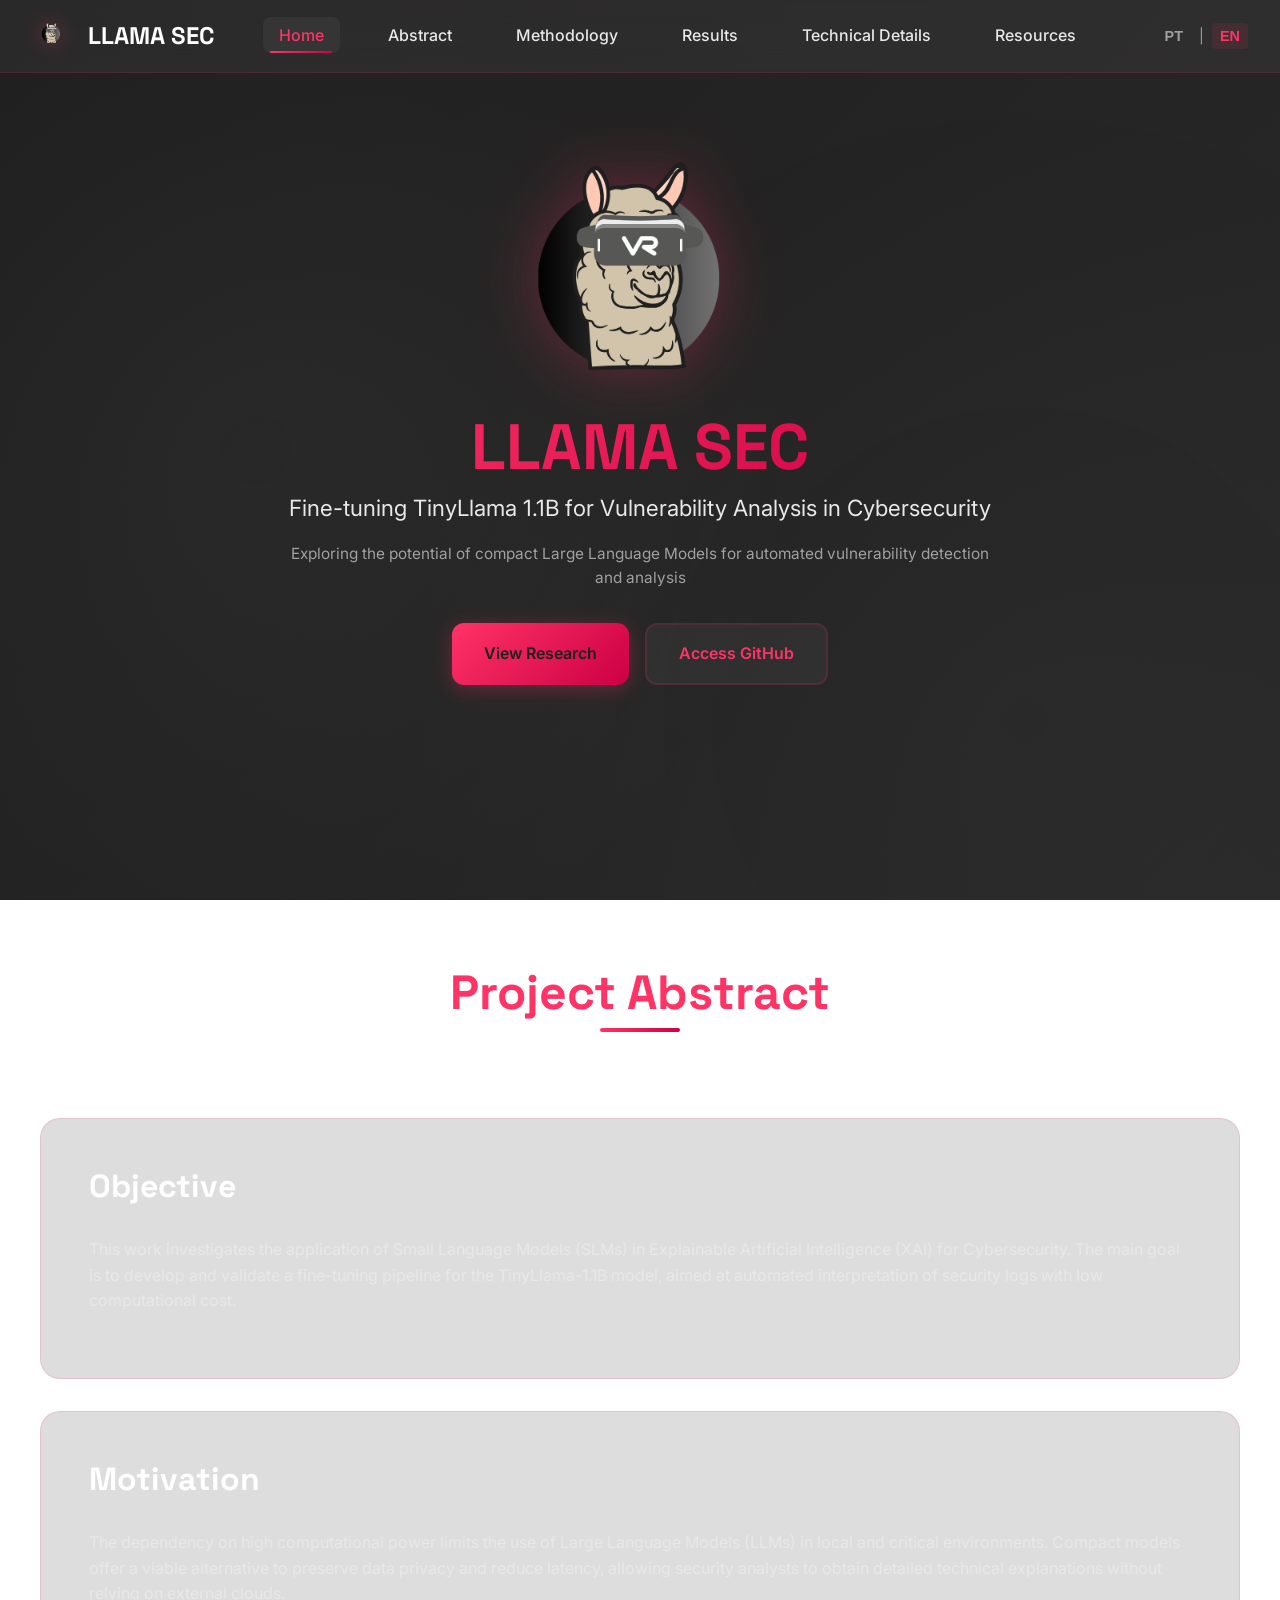
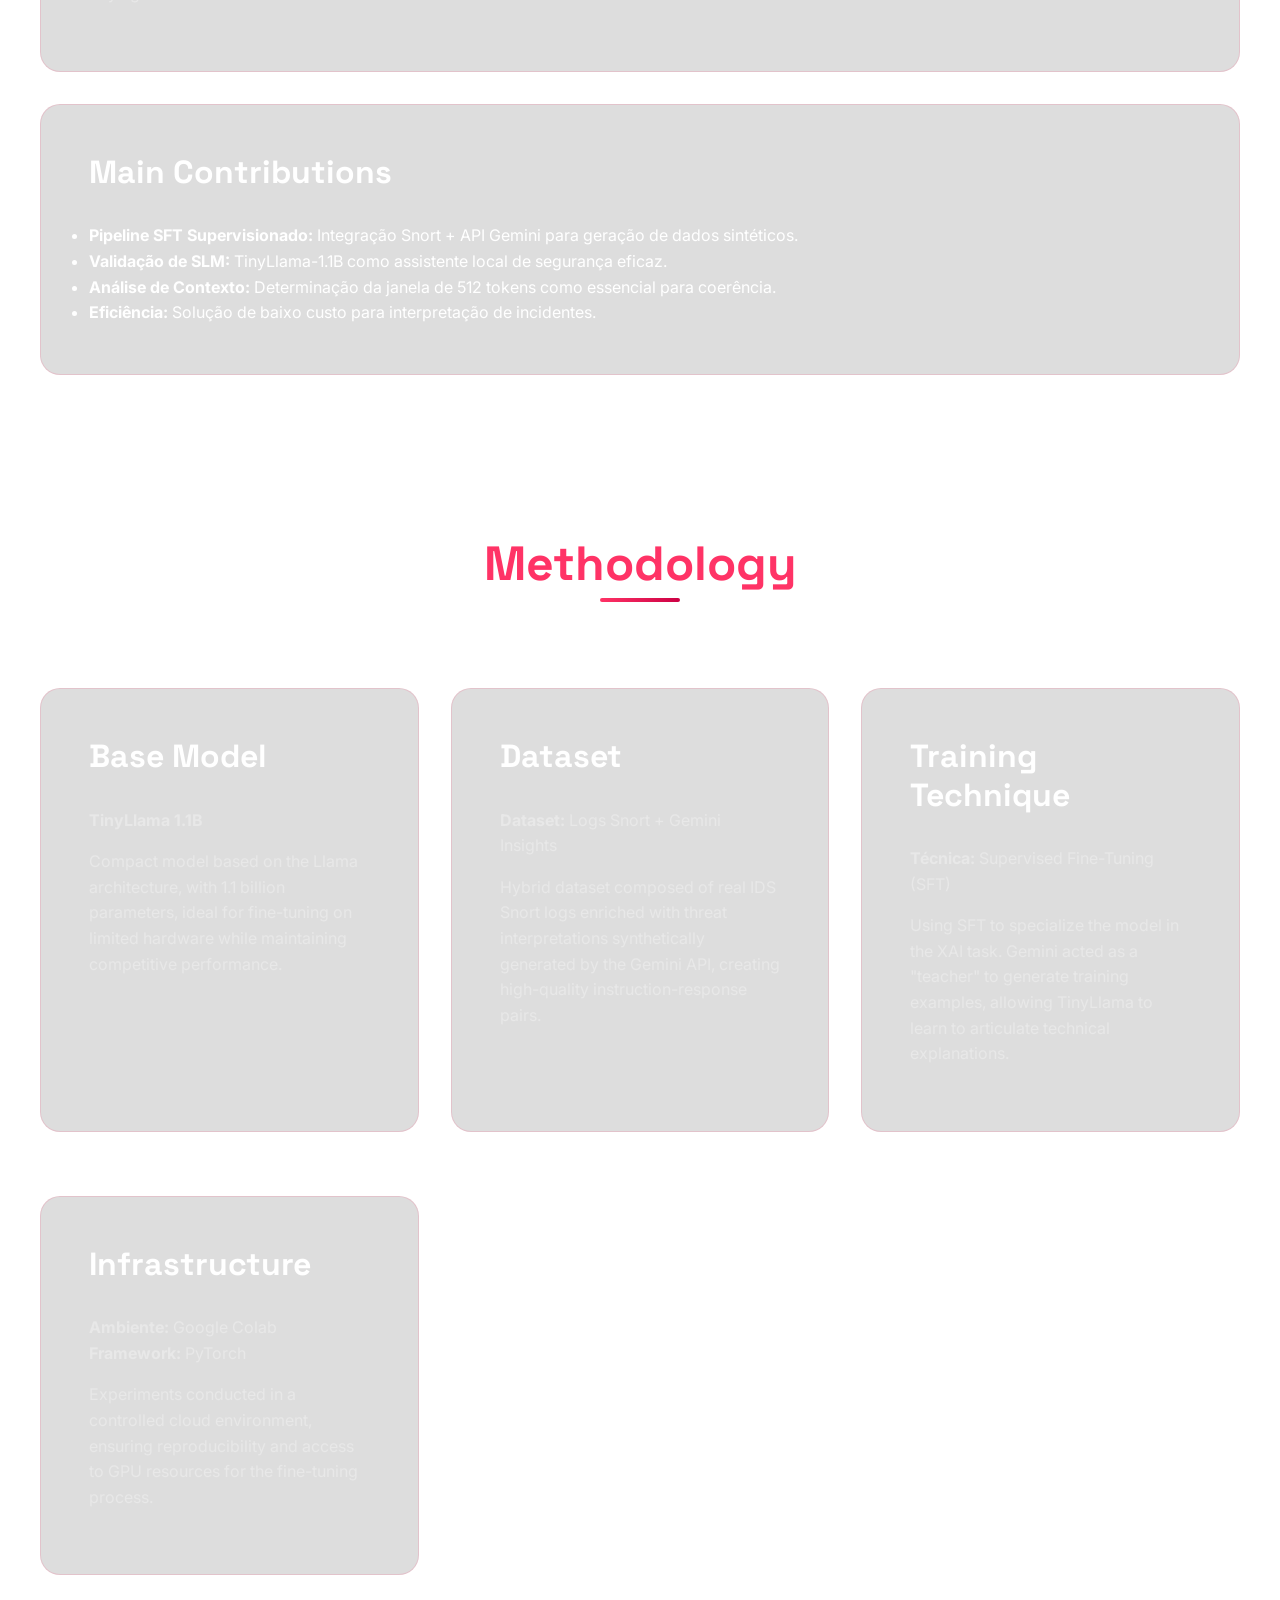
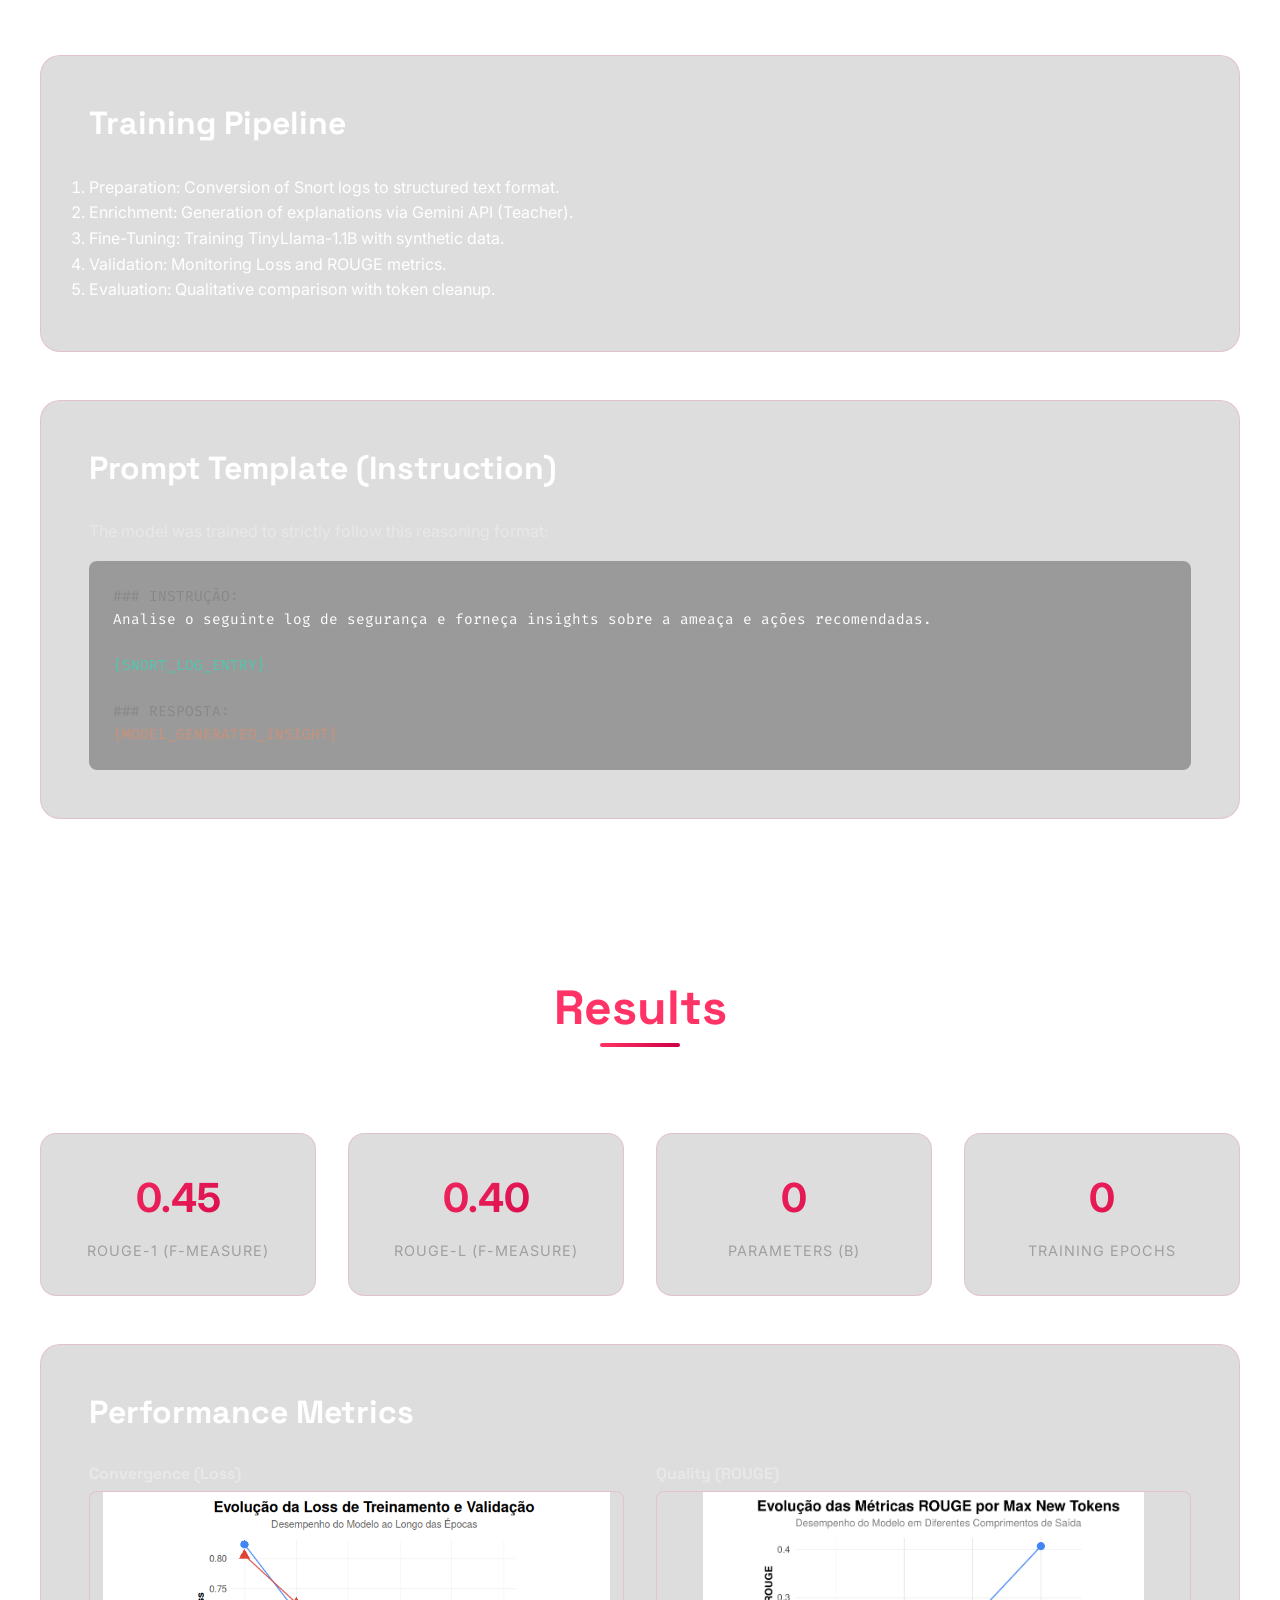
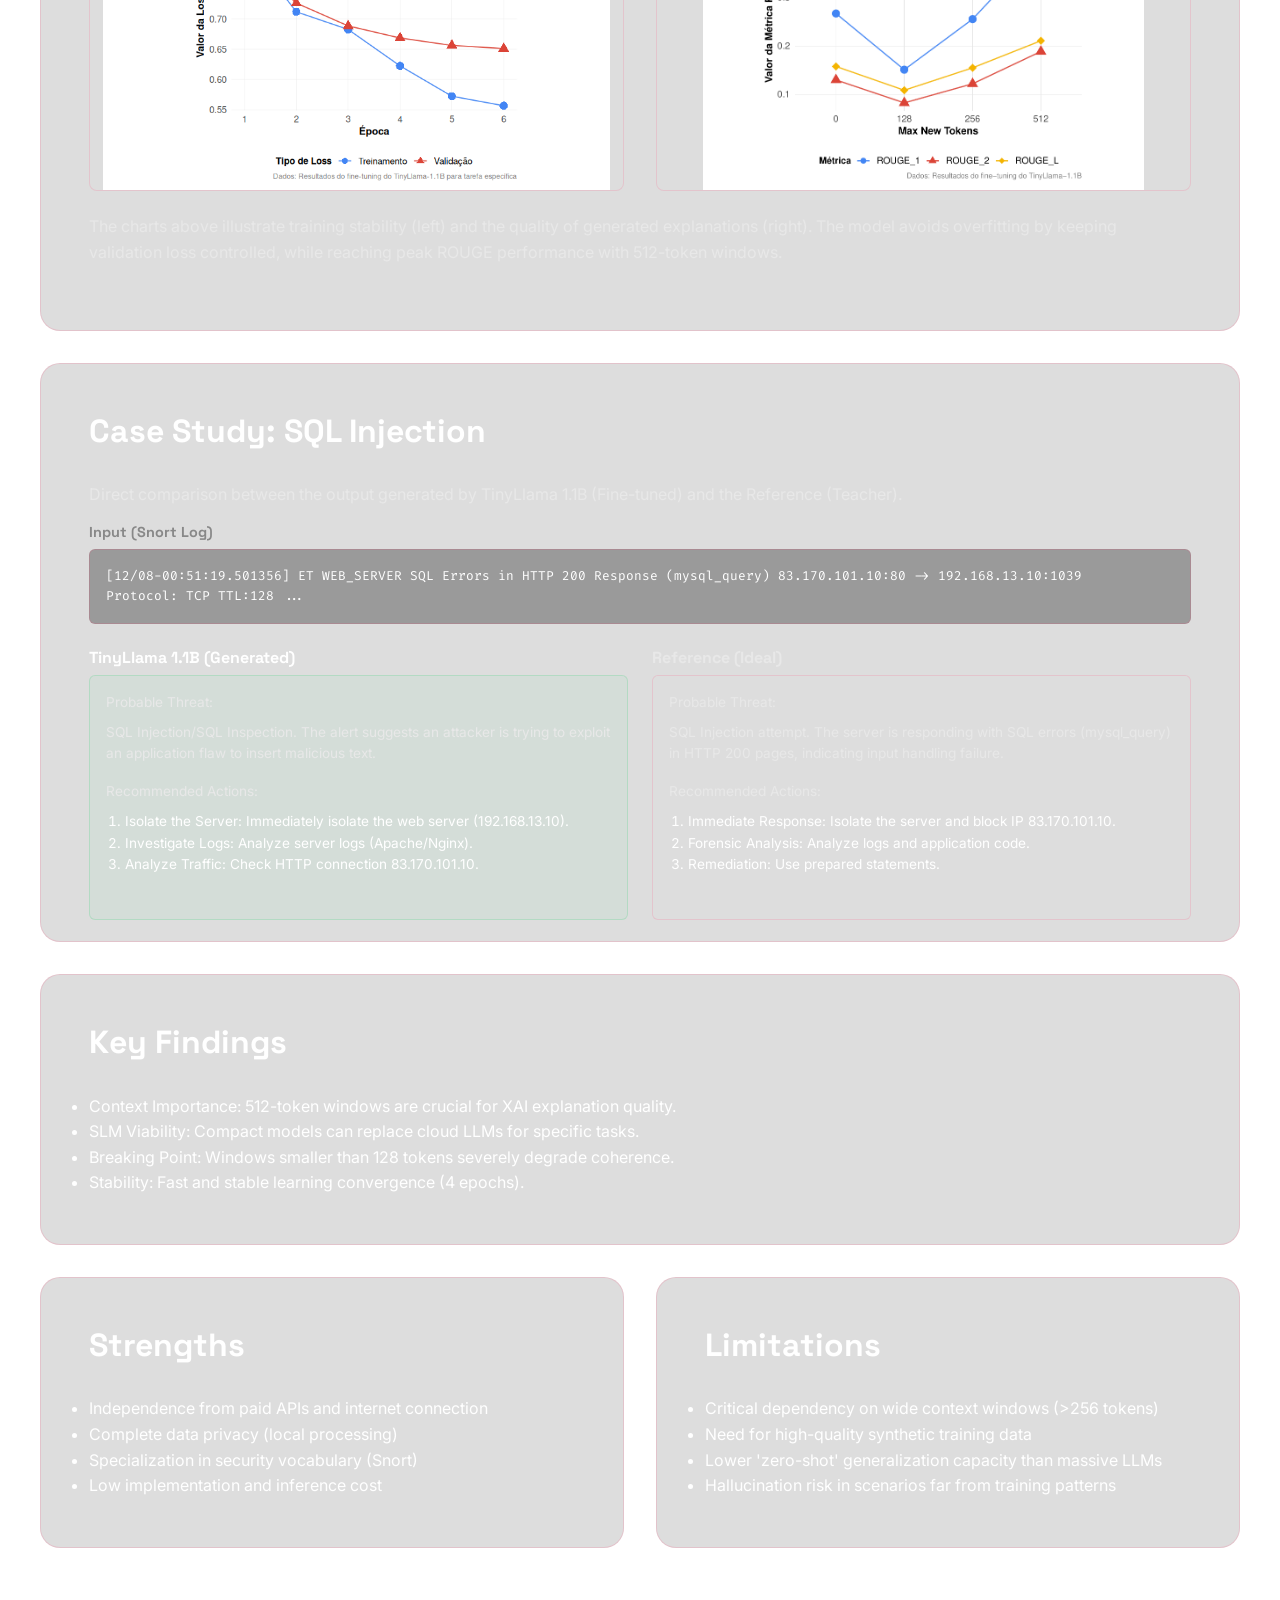
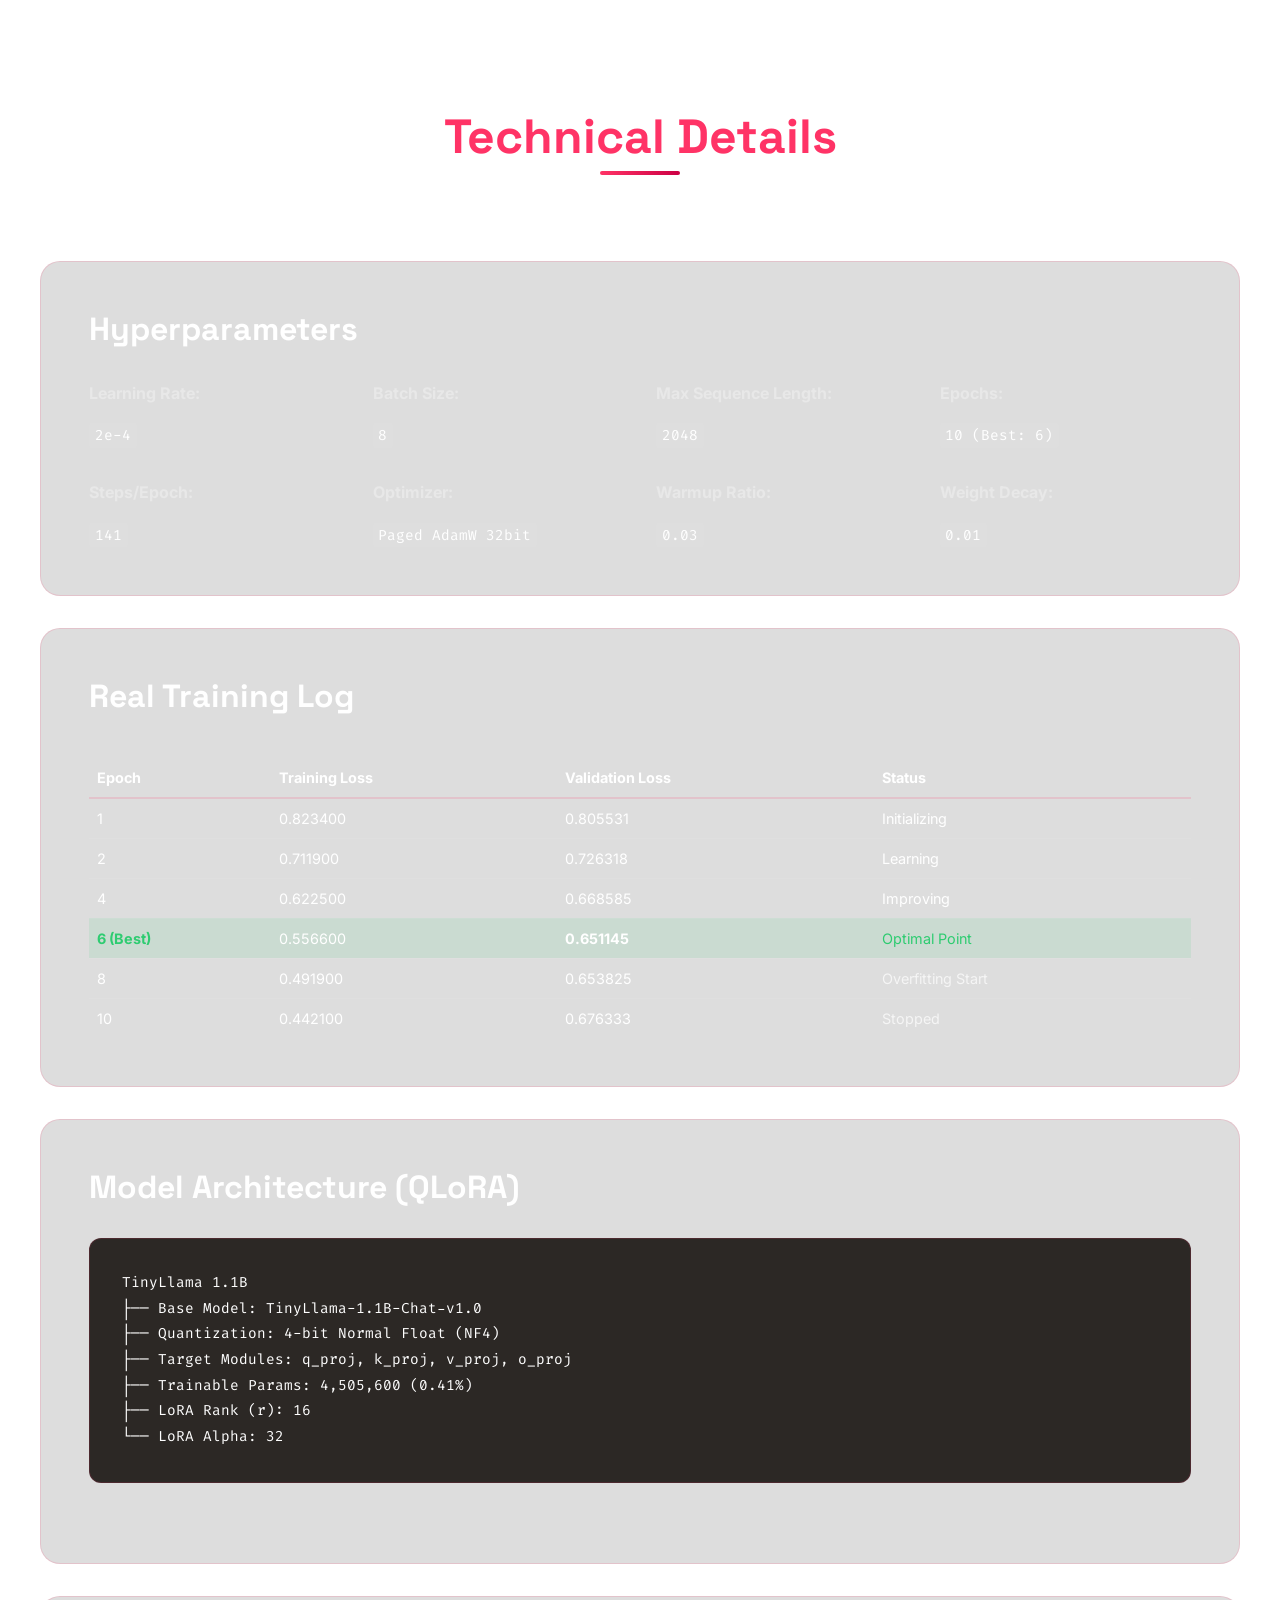
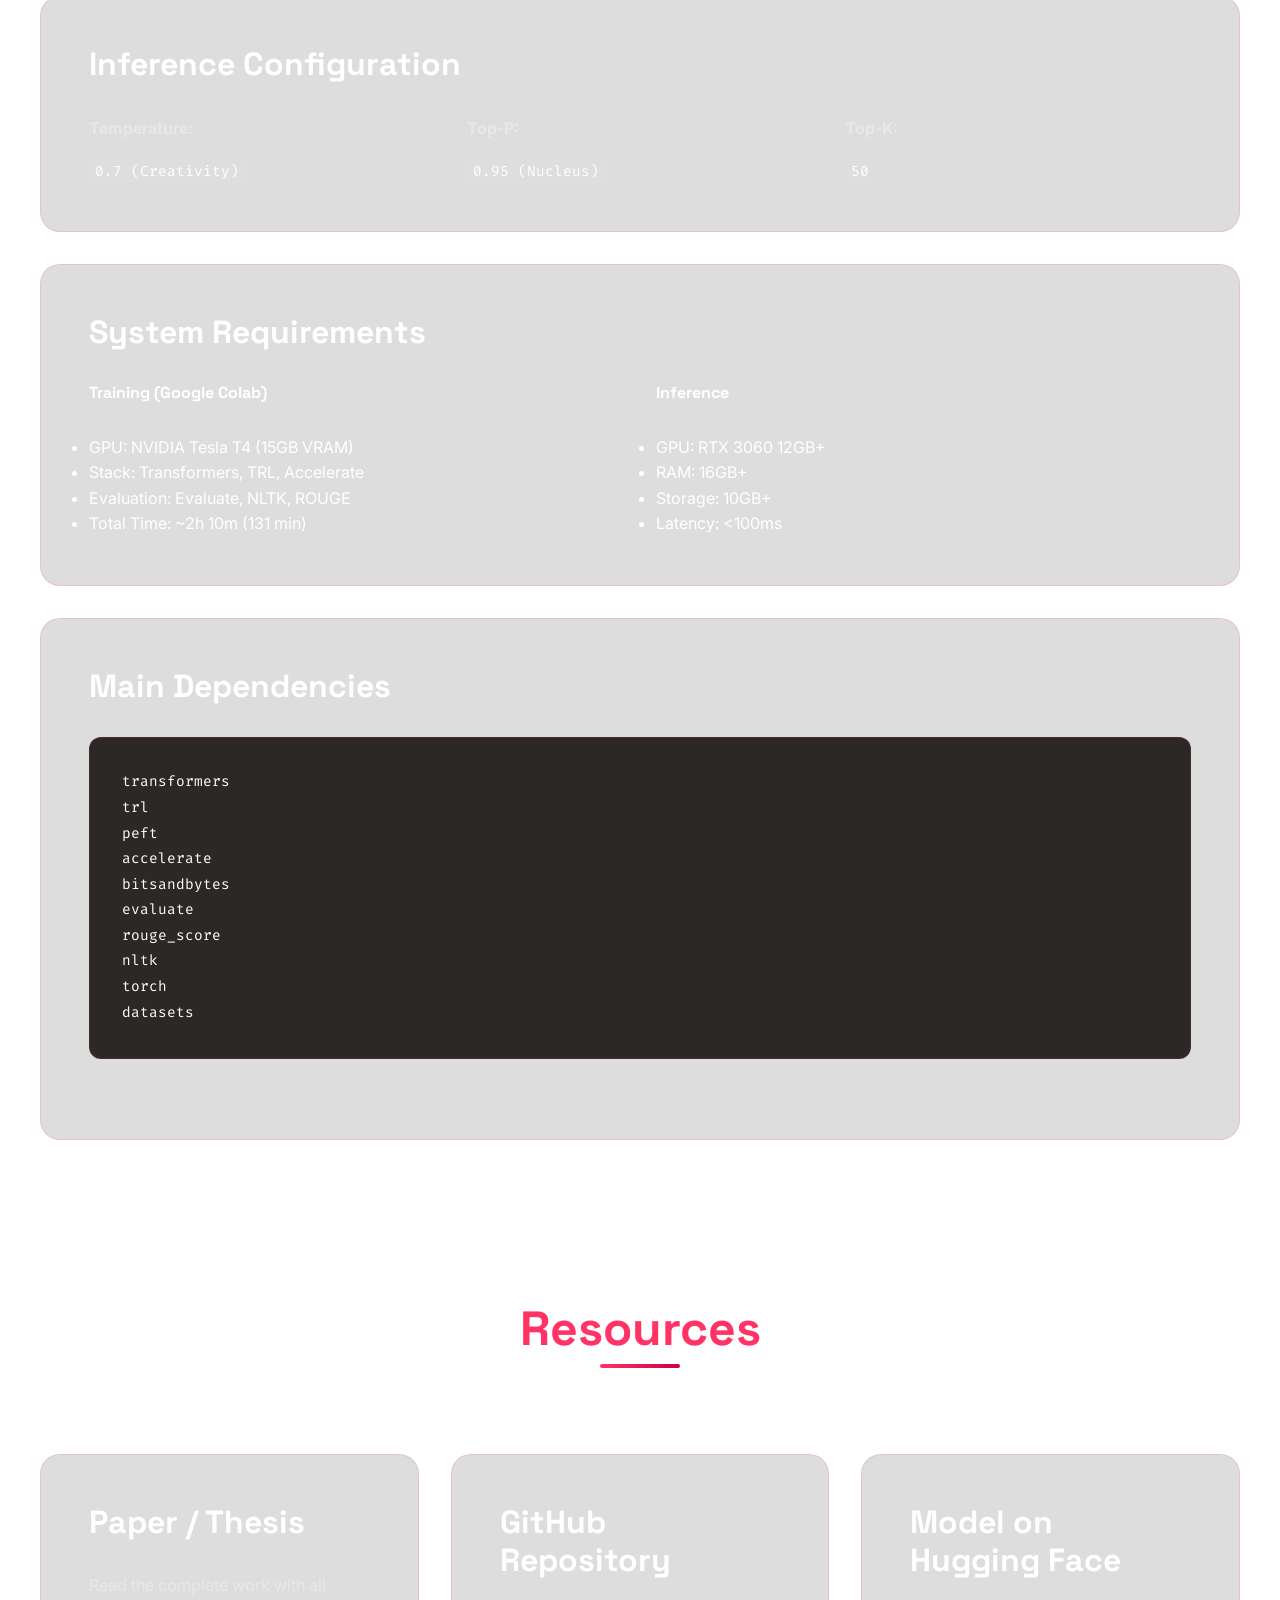
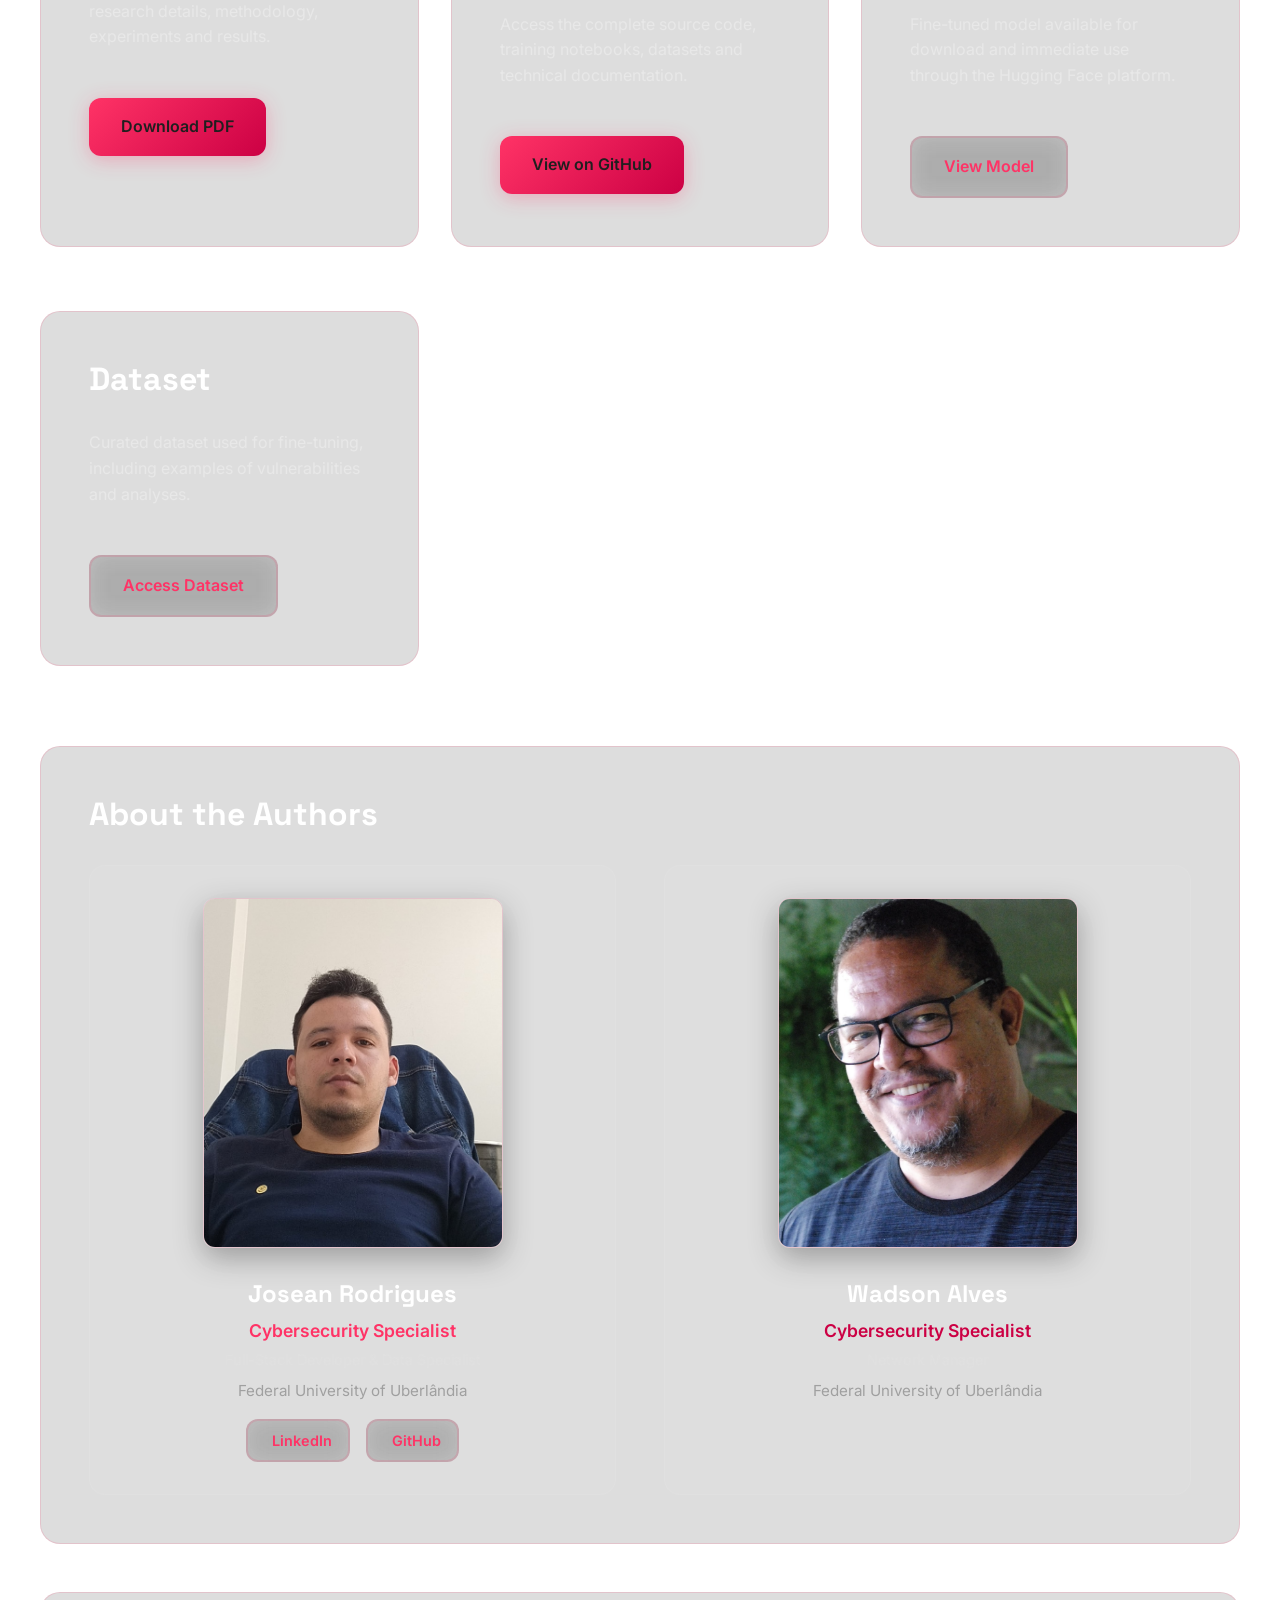
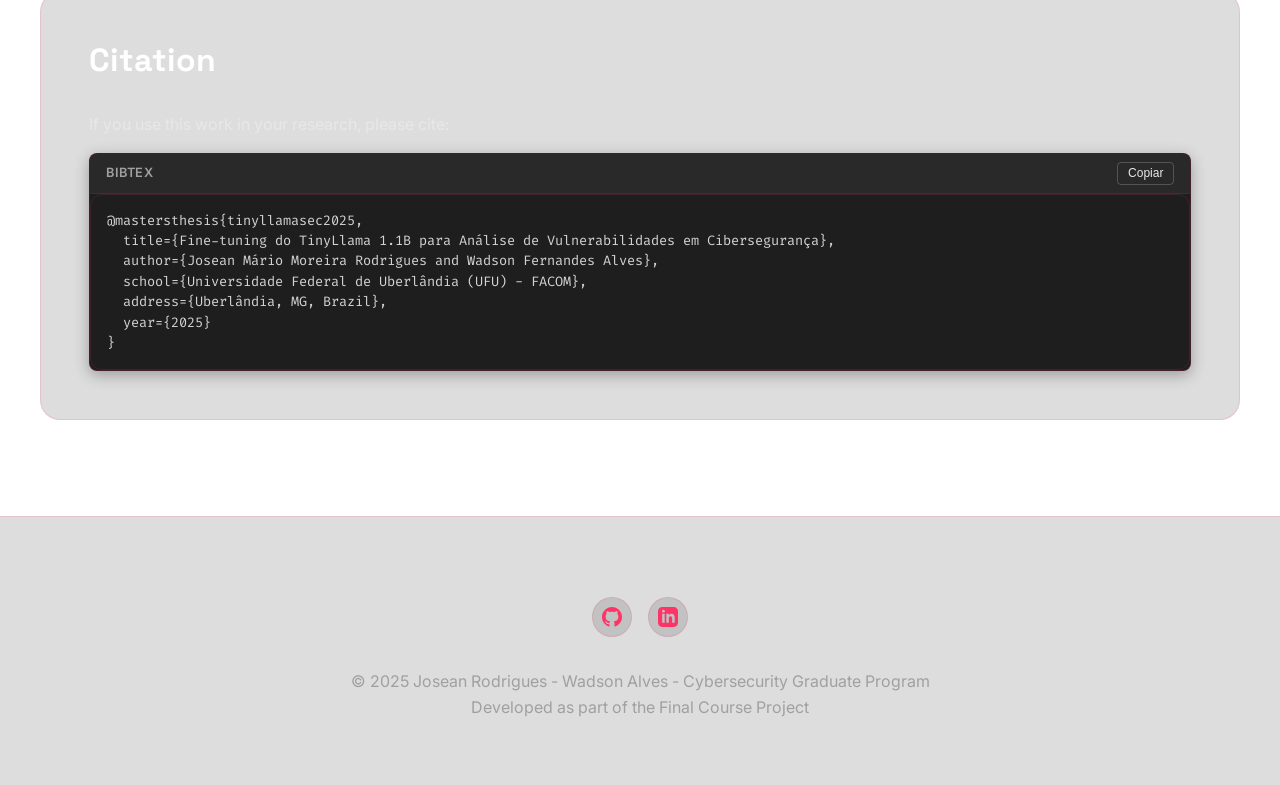
<file: index.html>
<!DOCTYPE html>
<html lang="pt-BR">
<head>
    <meta charset="UTF-8">
    <meta name="viewport" content="width=device-width, initial-scale=1.0">
    <meta name="description" content="LLAMA SEC - Fine-tuning do TinyLlama 1.1B para Análise de Vulnerabilidades em Cibersegurança">
    <meta name="keywords" content="TinyLlama, LLM, Cibersegurança, Machine Learning, Fine-tuning, Cybersecurity">
    <meta name="author" content="Josean Rodrigues, Wadson Alves">
    
    <title>LLAMA SEC - TinyLlama Research Project</title>
    
    <!-- Fonts -->
    <link rel="preconnect" href="https://fonts.googleapis.com">
    <link rel="preconnect" href="https://fonts.gstatic.com" crossorigin>
    <link href="https://fonts.googleapis.com/css2?family=Inter:wght@300;400;500;600;700&family=Space+Grotesk:wght@400;500;600;700&family=Fira+Code:wght@400;500&display=swap" rel="stylesheet">
    
    <!-- Favicon -->
    <link rel="icon" type="image/svg+xml" href="assets/images/icon_.svg">
    
    <!-- Styles -->
    <link rel="stylesheet" href="css/styles.css?v=3">
</head>
<body>
    
    <!-- Component Placeholders -->
    <div id="nav-component"></div>
    <div id="hero-component"></div>
    <div id="abstract-component"></div>
    <div id="methodology-component"></div>
    <div id="results-component"></div>
    <div id="technical-component"></div>
    <div id="resources-component"></div>
    <div id="footer-component"></div>
    
    <!-- Scripts -->
    <script src="js/translations.js"></script>
    <script src="js/components.js"></script>
    <script src="js/script.js"></script>
    
</body>
</html>
</file>
<file: css/styles.css>
/* ============================================
   LLAMA SEC - TinyLlama Research Website
   Modern Cybersecurity Theme with Glassmorphism
   ============================================ */

/* ========== CSS Variables & Design Tokens ========== */
:root {
  /* Color Palette - Monochromatic Professional */
  --color-bg-primary: #201f1f;
  --color-bg-secondary: #2b2a2a;
  --color-bg-tertiary: #252424;
  --color-accent-primary: #ff3366;
  --color-accent-secondary: #cc0044;
  --color-accent-glow: rgba(255, 51, 102, 0.3);
  --color-text-primary: #ffffff;
  --color-text-secondary: #e8e8e8;
  --color-text-muted: #a0a0a0;
  
  /* Glassmorphism */
  --glass-bg: rgba(87, 87, 86, 0.2);
  --glass-border: rgba(255, 51, 102, 0.15);
  --glass-blur: 12px;
  
  /* Spacing */
  --spacing-xs: 0.5rem;
  --spacing-sm: 1rem;
  --spacing-md: 2rem;
  --spacing-lg: 3rem;
  --spacing-xl: 4rem;
  --spacing-2xl: 6rem;
  
  /* Typography */
  --font-heading: 'Space Grotesk', sans-serif;
  --font-body: 'Inter', sans-serif;
  --font-mono: 'Fira Code', monospace;
  
  /* Animations */
  --transition-fast: 0.2s ease;
  --transition-normal: 0.3s ease;
  --transition-slow: 0.6s ease;
}


/* ========== Reset & Base Styles ========== */
* {
  margin: 0;
  padding: 0;
  box-sizing: border-box;
}

html {
  scroll-behavior: smooth;
  font-size: 16px;
}

body {
  font-family: var(--font-body);
  background: linear-gradient(135deg, #201f1f 0%, #252424 50%, #2b2a2a 100%);
  background-attachment: fixed;
  color: var(--color-text-primary);
  line-height: 1.6;
  overflow-x: hidden;
  position: relative;
}

/* Animated background effect */
body::before {
  content: '';
  position: fixed;
  top: 0;
  left: 0;
  width: 100%;
  height: 100%;
  background: radial-gradient(circle at 20% 50%, rgba(237, 237, 237, 0.03) 0%, transparent 50%),
              radial-gradient(circle at 80% 80%, rgba(87, 87, 86, 0.05) 0%, transparent 50%);
  animation: pulse 10s ease-in-out infinite;
  pointer-events: none;
  z-index: 0;
}

@keyframes pulse {
  0%, 100% { opacity: 0.5; }
  50% { opacity: 1; }
}

/* ========== Typography ========== */
h1, h2, h3, h4, h5, h6 {
  font-family: var(--font-heading);
  font-weight: 700;
  line-height: 1.2;
  margin-bottom: var(--spacing-md);
}

h1 {
  font-size: clamp(2.5rem, 5vw, 4rem);
  background: linear-gradient(135deg, #ff3366, #cc0044);
  -webkit-background-clip: text;
  -webkit-text-fill-color: transparent;
  background-clip: text;
}

h2 {
  font-size: clamp(2rem, 4vw, 3rem);
  color: #ff3366;
}

h3 {
  font-size: clamp(1.5rem, 3vw, 2rem);
  color: #ffffff;
}

p {
  margin-bottom: var(--spacing-sm);
  color: var(--color-text-secondary);
}

a {
  color: #ff3366;
  text-decoration: none;
  transition: all var(--transition-fast);
}

a:hover {
  color: #ff6699;
  text-shadow: 0 0 10px rgba(255, 51, 102, 0.5);
}

code {
  font-family: var(--font-mono);
  background: rgba(237, 237, 237, 0.1);
  padding: 0.2em 0.4em;
  border-radius: 4px;
  font-size: 0.9em;
  color: #ffffff;
}

/* ========== Premium Code Block ========== */
.code-block-container {
  background: #1e1e1e;
  border-radius: 8px;
  border: 1px solid var(--glass-border);
  overflow: hidden;
  margin-top: 1rem;
  box-shadow: 0 4px 15px rgba(0,0,0,0.3);
}

.code-block-header {
  display: flex;
  justify-content: space-between;
  align-items: center;
  padding: 0.5rem 1rem;
  background: rgba(255,255,255,0.05);
  border-bottom: 1px solid rgba(255,255,255,0.05);
}

.code-language {
  font-size: 0.8rem;
  color: var(--color-text-muted);
  font-weight: 600;
  text-transform: uppercase;
  letter-spacing: 0.5px;
}

.code-content {
  padding: 1rem;
  margin: 0;
  overflow-x: auto;
  font-family: var(--font-mono);
  font-size: 0.85rem;
  color: #d4d4d4;
  line-height: 1.5;
  background: transparent;
}

.copy-btn-sm {
  background: transparent;
  border: 1px solid rgba(255,255,255,0.2);
  color: var(--color-text-secondary);
  padding: 0.2rem 0.6rem;
  font-size: 0.75rem;
  border-radius: 4px;
  cursor: pointer;
  transition: all var(--transition-fast);
}

.copy-btn-sm:hover {
  background: rgba(255,255,255,0.1);
  border-color: var(--color-text-primary);
  color: #ffffff;
}

/* ========== Navigation ========== */
nav {
  position: fixed;
  top: 0;
  left: 0;
  right: 0;
  z-index: 1000;
  background: var(--glass-bg);
  backdrop-filter: blur(var(--glass-blur));
  border-bottom: 1px solid var(--glass-border);
  padding: var(--spacing-sm) var(--spacing-md);
  transition: all var(--transition-normal);
}

nav.scrolled {
  box-shadow: 0 4px 20px rgba(237, 237, 237, 0.08);
}

.nav-container {
  max-width: 1400px;
  margin: 0 auto;
  display: flex;
  justify-content: space-between;
  align-items: center;
}

.nav-logo {
  display: flex;
  align-items: center;
  gap: var(--spacing-sm);
  font-family: var(--font-heading);
  font-size: 1.5rem;
  font-weight: 700;
  color: var(--color-text-primary);
}

.nav-logo img {
  height: 40px;
  width: 40px;
  object-fit: contain;
  filter: drop-shadow(0 0 10px var(--color-accent-glow));
}

.nav-links {
  display: flex;
  list-style: none;
  gap: var(--spacing-md);
}

.nav-links a {
  color: var(--color-text-secondary);
  font-weight: 500;
  padding: var(--spacing-xs) var(--spacing-sm);
  border-radius: 8px;
  transition: all var(--transition-fast);
  position: relative;
}

.nav-links a::after {
  content: '';
  position: absolute;
  bottom: 0;
  left: 50%;
  transform: translateX(-50%) scaleX(0);
  width: 80%;
  height: 2px;
  background: linear-gradient(90deg, var(--color-accent-primary), var(--color-accent-secondary));
  transition: transform var(--transition-fast);
}

.nav-links a:hover::after,
.nav-links a.active::after {
  transform: translateX(-50%) scaleX(1);
}

.nav-links a:hover,
.nav-links a.active {
  color: var(--color-accent-primary);
  background: rgba(237, 237, 237, 0.05);
}

/* Mobile menu toggle */
.menu-toggle {
  display: none;
  flex-direction: column;
  gap: 5px;
  cursor: pointer;
  padding: 5px;
}

.menu-toggle span {
  width: 25px;
  height: 3px;
  background: var(--color-accent-primary);
  border-radius: 3px;
  transition: all var(--transition-fast);
}

/* Language Toggle */
.lang-toggle {
  display: flex;
  align-items: center;
  gap: 0.5rem;
  margin-left: 1rem;
}

.lang-btn {
  background: transparent;
  border: none;
  color: var(--color-text-muted);
  font-size: 0.9rem;
  font-weight: 600;
  cursor: pointer;
  padding: 0.3rem 0.5rem;
  border-radius: 4px;
  transition: all var(--transition-fast);
}

.lang-btn:hover {
  color: var(--color-text-primary);
}

.lang-btn.active {
  color: var(--color-accent-primary);
  background: rgba(255, 51, 102, 0.1);
}

.lang-divider {
  color: var(--color-text-muted);
  font-size: 0.9rem;
}

/* ========== Sections & Layout ========== */
section {
  position: relative;
  z-index: 1;
  min-height: 100vh;
  padding: var(--spacing-2xl) var(--spacing-md);
  display: flex;
  align-items: center;
  justify-content: center;
}

.section-container {
  max-width: 1200px;
  width: 100%;
  margin: 0 auto;
}

/* ========== Hero Section ========== */
.hero {
  min-height: 100vh;
  display: flex;
  align-items: flex-start;
  justify-content: center;
  text-align: center;
  padding-top: 100px;
}

.hero-content {
  animation: fadeInUp 1s ease-out;
}

.hero-logo {
  width: clamp(200px, 35vw, 400px); /* Reduced max width to fit screen */
  height: auto;
  margin-bottom: -6rem; /* Adjusted negative margin for new size */
  filter: drop-shadow(0 0 30px var(--color-accent-glow));
  animation: float 8s ease-in-out infinite;
  z-index: 2;
  position: relative;
}

@keyframes float {
  0%, 100% { transform: translateY(0px); }
  50% { transform: translateY(-10px); }
}

.hero h1 {
  margin-bottom: 0.5rem; /* Reduced from var(--spacing-sm) */
  animation: fadeInUp 1s ease-out 0.2s both;
  line-height: 1.1;
}

.hero .subtitle {
  font-size: clamp(1.1rem, 1.8vw, 1.4rem);
  color: var(--color-text-secondary);
  margin-bottom: 1rem; /* Reduced from var(--spacing-lg) */
  animation: fadeInUp 1s ease-out 0.4s both;
  max-width: 800px;
  margin-left: auto;
  margin-right: auto;
}

.hero .tagline {
  font-size: clamp(0.9rem, 1.2vw, 1.1rem);
  color: var(--color-text-muted);
  max-width: 700px;
  margin: 0 auto 2rem; /* Reduced bottom margin */
  animation: fadeInUp 1s ease-out 0.6s both;
}

@keyframes fadeInUp {
  from {
    opacity: 0;
    transform: translateY(30px);
  }
  to {
    opacity: 1;
    transform: translateY(0);
  }
}

.cta-buttons {
  display: flex;
  gap: var(--spacing-sm);
  justify-content: center;
  flex-wrap: wrap;
  animation: fadeInUp 1s ease-out 0.8s both;
}

/* ========== Buttons ========== */
.btn {
  padding: var(--spacing-sm) var(--spacing-md);
  border-radius: 12px;
  font-weight: 600;
  font-size: 1rem;
  cursor: pointer;
  transition: all var(--transition-normal);
  border: none;
  display: inline-flex;
  align-items: center;
  gap: var(--spacing-xs);
  text-decoration: none;
  position: relative;
  overflow: hidden;
}

.btn::before {
  content: '';
  position: absolute;
  top: 50%;
  left: 50%;
  width: 0;
  height: 0;
  border-radius: 50%;
  background: rgba(255, 255, 255, 0.1);
  transform: translate(-50%, -50%);
  transition: width 0.6s, height 0.6s;
}

.btn:hover::before {
  width: 300px;
  height: 300px;
}

.btn-primary {
  background: linear-gradient(135deg, var(--color-accent-primary), var(--color-accent-secondary));
  color: var(--color-bg-primary);
  box-shadow: 0 4px 20px var(--color-accent-glow);
}

.btn-primary:hover {
  transform: translateY(-2px);
  box-shadow: 0 8px 30px var(--color-accent-glow);
}

.btn-secondary {
  background: var(--glass-bg);
  backdrop-filter: blur(var(--glass-blur));
  color: var(--color-accent-primary);
  border: 2px solid var(--glass-border);
}

.btn-secondary:hover {
  border-color: var(--color-accent-primary);
  background: rgba(237, 237, 237, 0.08);
  transform: translateY(-2px);
}

/* ========== Glass Cards ========== */
.glass-card {
  background: var(--glass-bg);
  backdrop-filter: blur(var(--glass-blur));
  border: 1px solid var(--glass-border);
  border-radius: 20px;
  padding: var(--spacing-lg);
  margin-bottom: var(--spacing-md);
  transition: all var(--transition-normal);
  position: relative;
  overflow: hidden;
}

.glass-card::before {
  content: '';
  position: absolute;
  top: -2px;
  left: -2px;
  right: -2px;
  bottom: -2px;
  background: linear-gradient(135deg, var(--color-accent-primary), var(--color-accent-secondary));
  border-radius: 20px;
  opacity: 0;
  transition: opacity var(--transition-normal);
  z-index: -1;
}

.glass-card:hover {
  transform: translateY(-5px);
  box-shadow: 0 20px 40px rgba(237, 237, 237, 0.1);
}

.glass-card:hover::before {
  opacity: 0.3;
}


/* ========== Content Sections ========== */
.content-section {
  min-height: auto;
  padding: var(--spacing-xl) var(--spacing-md);
}

.section-header {
  text-align: center;
  margin-bottom: var(--spacing-xl);
}

.section-header h2 {
  position: relative;
  display: inline-block;
}

.section-header h2::after {
  content: '';
  position: absolute;
  bottom: -10px;
  left: 50%;
  transform: translateX(-50%);
  width: 80px;
  height: 4px;
  background: linear-gradient(90deg, var(--color-accent-primary), var(--color-accent-secondary));
  border-radius: 2px;
}

/* ========== Grid Layout ========== */
.grid {
  display: grid;
  gap: var(--spacing-md);
}

.grid-2 {
  grid-template-columns: repeat(auto-fit, minmax(280px, 1fr));
}

.grid-3 {
  grid-template-columns: repeat(auto-fit, minmax(250px, 1fr));
}

/* ========== Stats/Metrics Display ========== */
.stats-grid {
  display: grid;
  grid-template-columns: repeat(auto-fit, minmax(200px, 1fr));
  gap: var(--spacing-md);
  margin: var(--spacing-lg) 0;
}

.stat-card {
  background: var(--glass-bg);
  backdrop-filter: blur(var(--glass-blur));
  border: 1px solid var(--glass-border);
  border-radius: 16px;
  padding: var(--spacing-md);
  text-align: center;
  transition: all var(--transition-normal);
}

.stat-card:hover {
  transform: translateY(-5px);
  border-color: var(--color-accent-primary);
  box-shadow: 0 10px 30px rgba(237, 237, 237, 0.12);
}

.stat-value {
  font-size: 2.5rem;
  font-weight: 700;
  background: linear-gradient(135deg, var(--color-accent-primary), var(--color-accent-secondary));
  -webkit-background-clip: text;
  -webkit-text-fill-color: transparent;
  background-clip: text;
  display: block;
  margin-bottom: var(--spacing-xs);
}

.stat-label {
  color: var(--color-text-muted);
  font-size: 0.9rem;
  text-transform: uppercase;
  letter-spacing: 1px;
}

/* ========== Code Blocks ========== */
pre {
  background: rgba(26, 22, 18, 0.9);
  border: 1px solid var(--glass-border);
  border-radius: 12px;
  padding: var(--spacing-md);
  overflow-x: auto;
  margin: var(--spacing-md) 0;
}

pre code {
  background: none;
  padding: 0;
  font-size: 0.9rem;
  line-height: 1.6;
}

/* ========== Footer ========== */
footer {
  background: var(--glass-bg);
  backdrop-filter: blur(var(--glass-blur));
  border-top: 1px solid var(--glass-border);
  padding: var(--spacing-lg) var(--spacing-md);
  text-align: center;
  position: relative;
  z-index: 1;
}

.footer-content {
  max-width: 1200px;
  margin: 0 auto;
}

.footer-links {
  display: flex;
  justify-content: center;
  gap: var(--spacing-md);
  margin-bottom: var(--spacing-sm);
  flex-wrap: wrap;
}

.social-links {
  display: flex;
  gap: var(--spacing-sm);
  justify-content: center;
  margin: var(--spacing-md) 0;
}

.social-link {
  width: 40px;
  height: 40px;
  border-radius: 50%;
  background: var(--glass-bg);
  border: 1px solid var(--glass-border);
  display: flex;
  align-items: center;
  justify-content: center;
  transition: all var(--transition-fast);
  font-size: 1.2rem;
}

.social-link:hover {
  background: var(--color-accent-primary);
  border-color: var(--color-accent-primary);
  transform: translateY(-3px);
  box-shadow: 0 5px 15px var(--color-accent-glow);
}

/* ========== Scroll Animations ========== */
.fade-in {
  opacity: 0;
  transform: translateY(30px);
  transition: opacity 0.6s ease-out, transform 0.6s ease-out;
}

.fade-in.visible {
  opacity: 1;
  transform: translateY(0);
}

/* ========== Responsive Design ========== */
@media (max-width: 768px) {
  :root {
    --spacing-xl: 3rem;
    --spacing-2xl: 4rem;
  }
  
  nav {
    padding: var(--spacing-sm);
  }
  
  .nav-links {
    position: fixed;
    top: 0;
    left: 0;
    right: 0;
    bottom: 0;
    width: 100vw;
    height: 100vh;
    background: rgba(26, 22, 18, 0.98);
    backdrop-filter: blur(20px);
    flex-direction: column;
    justify-content: center;
    align-items: center;
    gap: 1.5rem;
    transform: translateX(-100%);
    opacity: 0;
    transition: transform 0.4s ease, opacity 0.4s ease;
    z-index: 999;
  }
  
  .nav-links a {
    display: block;
    padding: 1rem 2rem;
    font-size: 1.5rem;
    font-weight: 600;
    color: var(--color-text-primary);
    background: transparent;
    border: none;
    border-bottom: 2px solid transparent;
    text-align: center;
    transition: all 0.3s ease;
  }

  .nav-links a:hover,
  .nav-links a.active {
    color: var(--color-accent-primary);
    border-bottom-color: var(--color-accent-primary);
    background: transparent;
    transform: scale(1.05);
  }
  
  .nav-links.active {
    transform: translateX(0);
    opacity: 1;
  }
  
  .menu-toggle {
    display: flex;
    position: relative;
    z-index: 1000; /* Acima do menu overlay (z-index: 999) */
  }
  
  .menu-toggle.active span:nth-child(1) {
    transform: rotate(45deg) translate(7px, 7px);
  }
  
  .menu-toggle.active span:nth-child(2) {
    opacity: 0;
  }
  
  .menu-toggle.active span:nth-child(3) {
    transform: rotate(-45deg) translate(7px, -7px);
  }
  
  section {
    padding: var(--spacing-xl) var(--spacing-sm);
  }
  
  .hero {
    padding-top: calc(var(--spacing-xl) + 60px);
  }

  .hero h1 {
    font-size: 2.5rem;
    line-height: 1.2;
    margin-bottom: 1rem;
  }

  .hero-logo {
    width: clamp(150px, 50vw, 200px);
    margin-bottom: -2rem; /* Reduz a margem negativa para evitar sobreposição */
  }
  
  .hero .subtitle {
    font-size: 1.1rem;
    padding: 0 1rem;
  }
  
  .cta-buttons {
    flex-direction: column;
    padding: 0 2rem;
  }
  
  .stats-grid {
    grid-template-columns: 1fr;
    gap: 1rem;
  }

  .footer-content .footer-links {
    flex-direction: column !important;
    gap: 1rem;
  }

  .footer-links a {
    display: block;
    padding: 0.5rem;
    background: rgba(255,255,255,0.03);
    border-radius: 8px;
  }
}

@media (max-width: 480px) {
  .nav-logo {
    font-size: 1.2rem;
  }
  
  .nav-logo img {
    height: 32px;
    width: 32px;
  }
  
  .hero-logo {
    width: 180px;
  }
}

/* ========== Utility Classes ========== */
.text-center {
  text-align: center;
}

.text-gradient {
  background: linear-gradient(135deg, var(--color-accent-primary), var(--color-accent-secondary));
  -webkit-background-clip: text;
  -webkit-text-fill-color: transparent;
  background-clip: text;
}

.mb-sm { margin-bottom: var(--spacing-sm); }
.mb-md { margin-bottom: var(--spacing-md); }
.mb-lg { margin-bottom: var(--spacing-lg); }
.mb-xl { margin-bottom: var(--spacing-xl); }

.mt-sm { margin-top: var(--spacing-sm); }
.mt-md { margin-top: var(--spacing-md); }
.mt-lg { margin-top: var(--spacing-lg); }
.mt-xl { margin-top: var(--spacing-xl); }

/* Lightbox Styles */
.zoomable {
    cursor: zoom-in;
    transition: transform 0.3s ease;
}

.zoomable:hover {
    transform: scale(1.02);
}

.lightbox {
    display: none; /* Hidden by default */
    position: fixed;
    z-index: 1000;
    padding-top: 50px;
    left: 0;
    top: 0;
    width: 100%;
    height: 100%;
    overflow: auto;
    background-color: rgb(0,0,0);
    background-color: rgba(0,0,0,0.9);
    backdrop-filter: blur(5px);
}

.lightbox.active {
    display: flex;
    flex-direction: column;
    justify-content: center;
    align-items: center;
    animation: fadeIn 0.3s;
}

.lightbox-content {
    margin: auto;
    display: block;
    width: 80%;
    max-width: 1200px;
    max-height: 90vh;
    object-fit: contain;
    border-radius: 8px;
    box-shadow: 0 0 20px rgba(255, 51, 102, 0.3);
}

#caption {
    margin: auto;
    display: block;
    width: 80%;
    max-width: 700px;
    text-align: center;
    color: #ccc;
    padding: 10px 0;
    height: 150px;
}

.lightbox-content, #caption {  
    animation-name: zoom;
    animation-duration: 0.6s;
}

@keyframes zoom {
    from {transform:scale(0)} 
    to {transform:scale(1)}
}

.close-lightbox {
    position: absolute;
    top: 15px;
    right: 35px;
    color: #f1f1f1;
    font-size: 40px;
    font-weight: bold;
    transition: 0.3s;
    cursor: pointer;
    z-index: 1001;
}

.close-lightbox:hover,
.close-lightbox:focus {
    color: var(--color-primary);
    text-decoration: none;
    cursor: pointer;
}

@media only screen and (max-width: 700px){
    .lightbox-content {
        width: 100%;
    }
}
</file>
